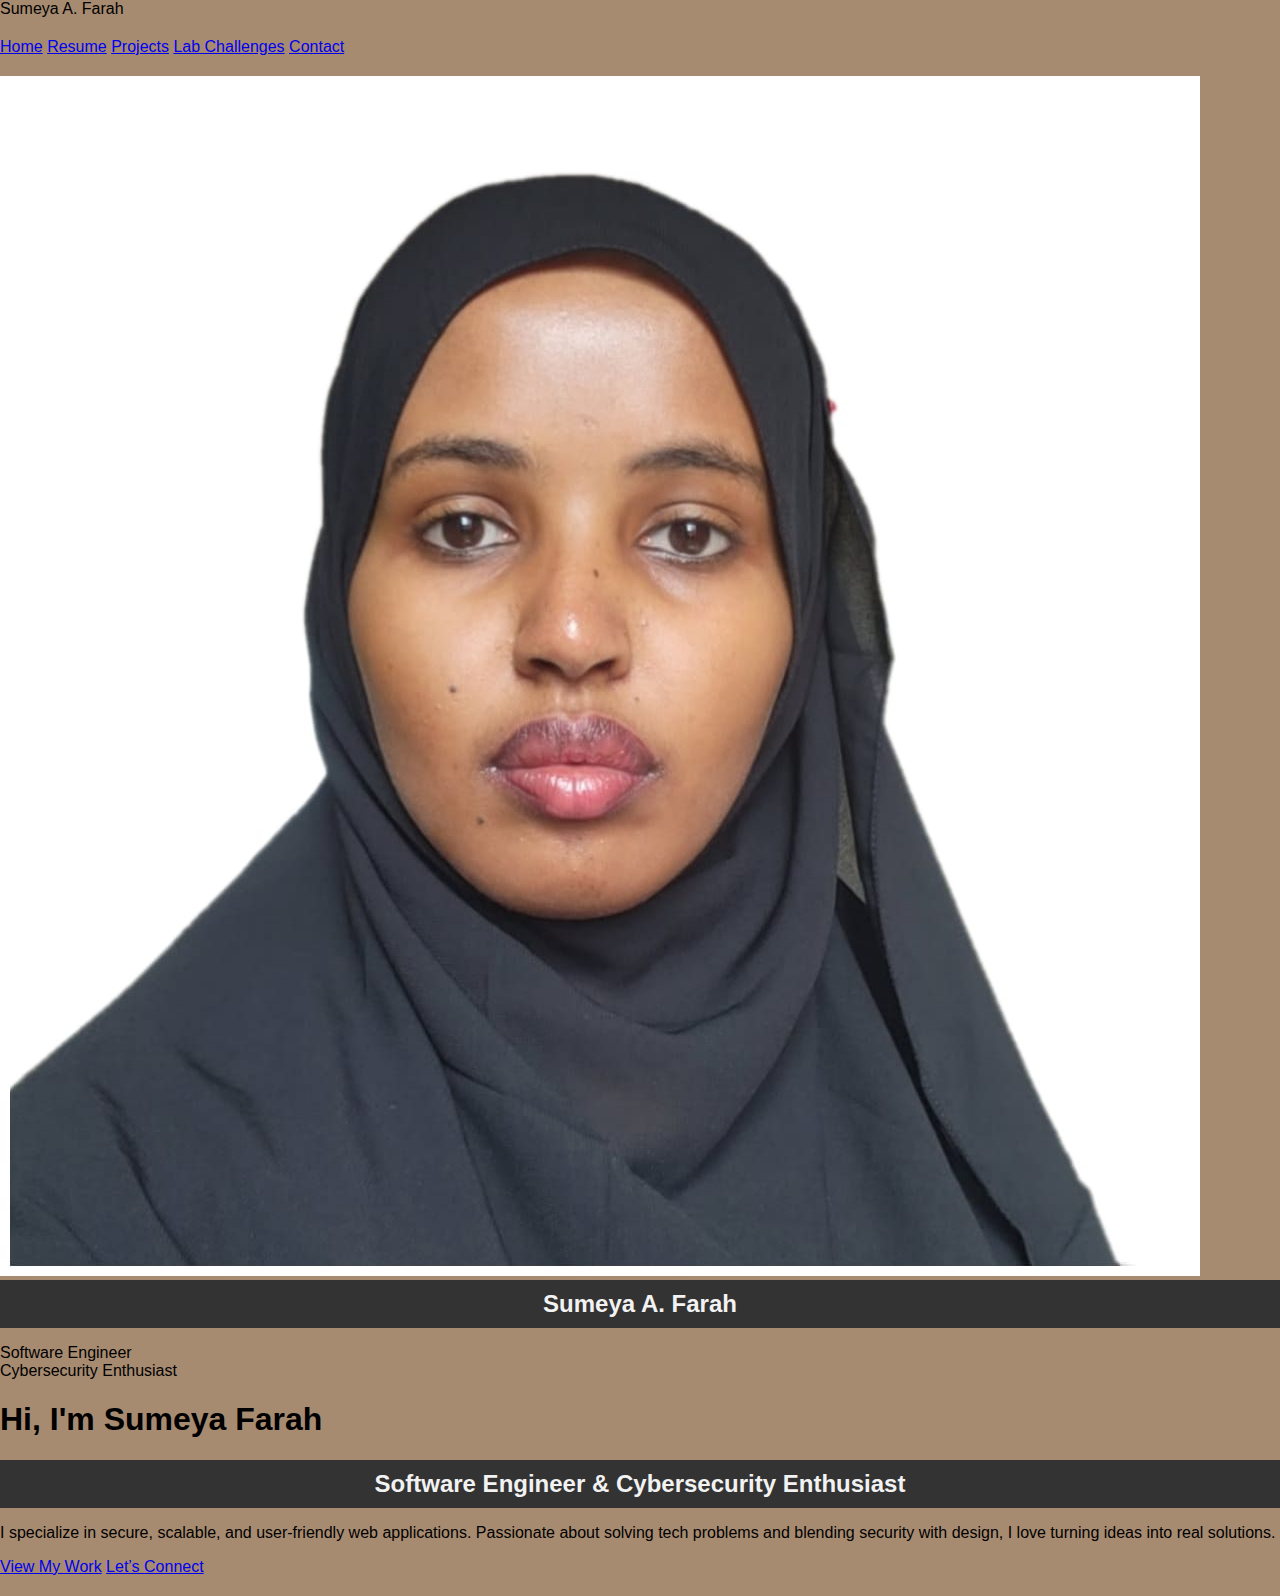
<file: index.html>
<!DOCTYPE html>
<html lang="en">
<head>
  <meta charset="UTF-8" />
  <meta name="viewport" content="width=device-width, initial-scale=1.0"/>
  <title>Sumeya A. Farah | Portfolio</title>
  <link rel="stylesheet" href="style.css" />
  <link href="https://fonts.googleapis.com/css2?family=Poppins:wght@400;600;700&display=swap" rel="stylesheet">
</head>
<body>
  <!-- Top Navbar -->
  <div class="navbar">
    <div class="nav-logo">Sumeya A. Farah</div>
    <div class="nav-links">
      <a href="index.html" class="active">Home</a>
      <a href="about.html">Resume</a>
      <a href="work.html">Projects</a>
      <a href="blog.html">Lab Challenges</a>
      <a href="contact.html">Contact</a>
    </div>
  </div>

  <!-- Page Layout -->
  <div class="main-content">
    <!-- Sidebar -->
    <aside class="sidebar animated-slide">
  <img src="images/sumeya-farah.jpg" alt="Sumeya Farah" class="profile-pic pulse" />
  <h2 class="sidebar-title">Sumeya A. Farah</h2>
  <p class="sidebar-role">Software Engineer<br>Cybersecurity Enthusiast</p>
</aside>


    <!-- Hero Section -->
    <section class="hero hero-left">
      <h1 class="slide-in">Hi, I'm <span class="highlight">Sumeya Farah</span></h1>
      <h2 class="slide-in delay-1">Software Engineer & Cybersecurity Enthusiast</h2>
      <p class="fade-in delay-2">
        I specialize in secure, scalable, and user-friendly web applications. Passionate about solving tech problems and blending security with design, I love turning ideas into real solutions.
      </p>
      <div class="cta-buttons fade-in delay-3">
        <a href="work.html" class="btn-primary">View My Work</a>
        <a href="contact.html" class="btn-outline">Let’s Connect</a>
      </div>
    </section>
  </div>

  <!-- JavaScript for Animation -->
  <script>
    const observer = new IntersectionObserver((entries) => {
      entries.forEach(entry => {
        if (entry.isIntersecting) {
          entry.target.classList.add('visible');
        }
      });
    }, { threshold: 0.1 });

    document.querySelectorAll('.fade-in, .slide-in').forEach(el => {
      observer.observe(el);
    });
  </script>
</body>
</html>
</file>
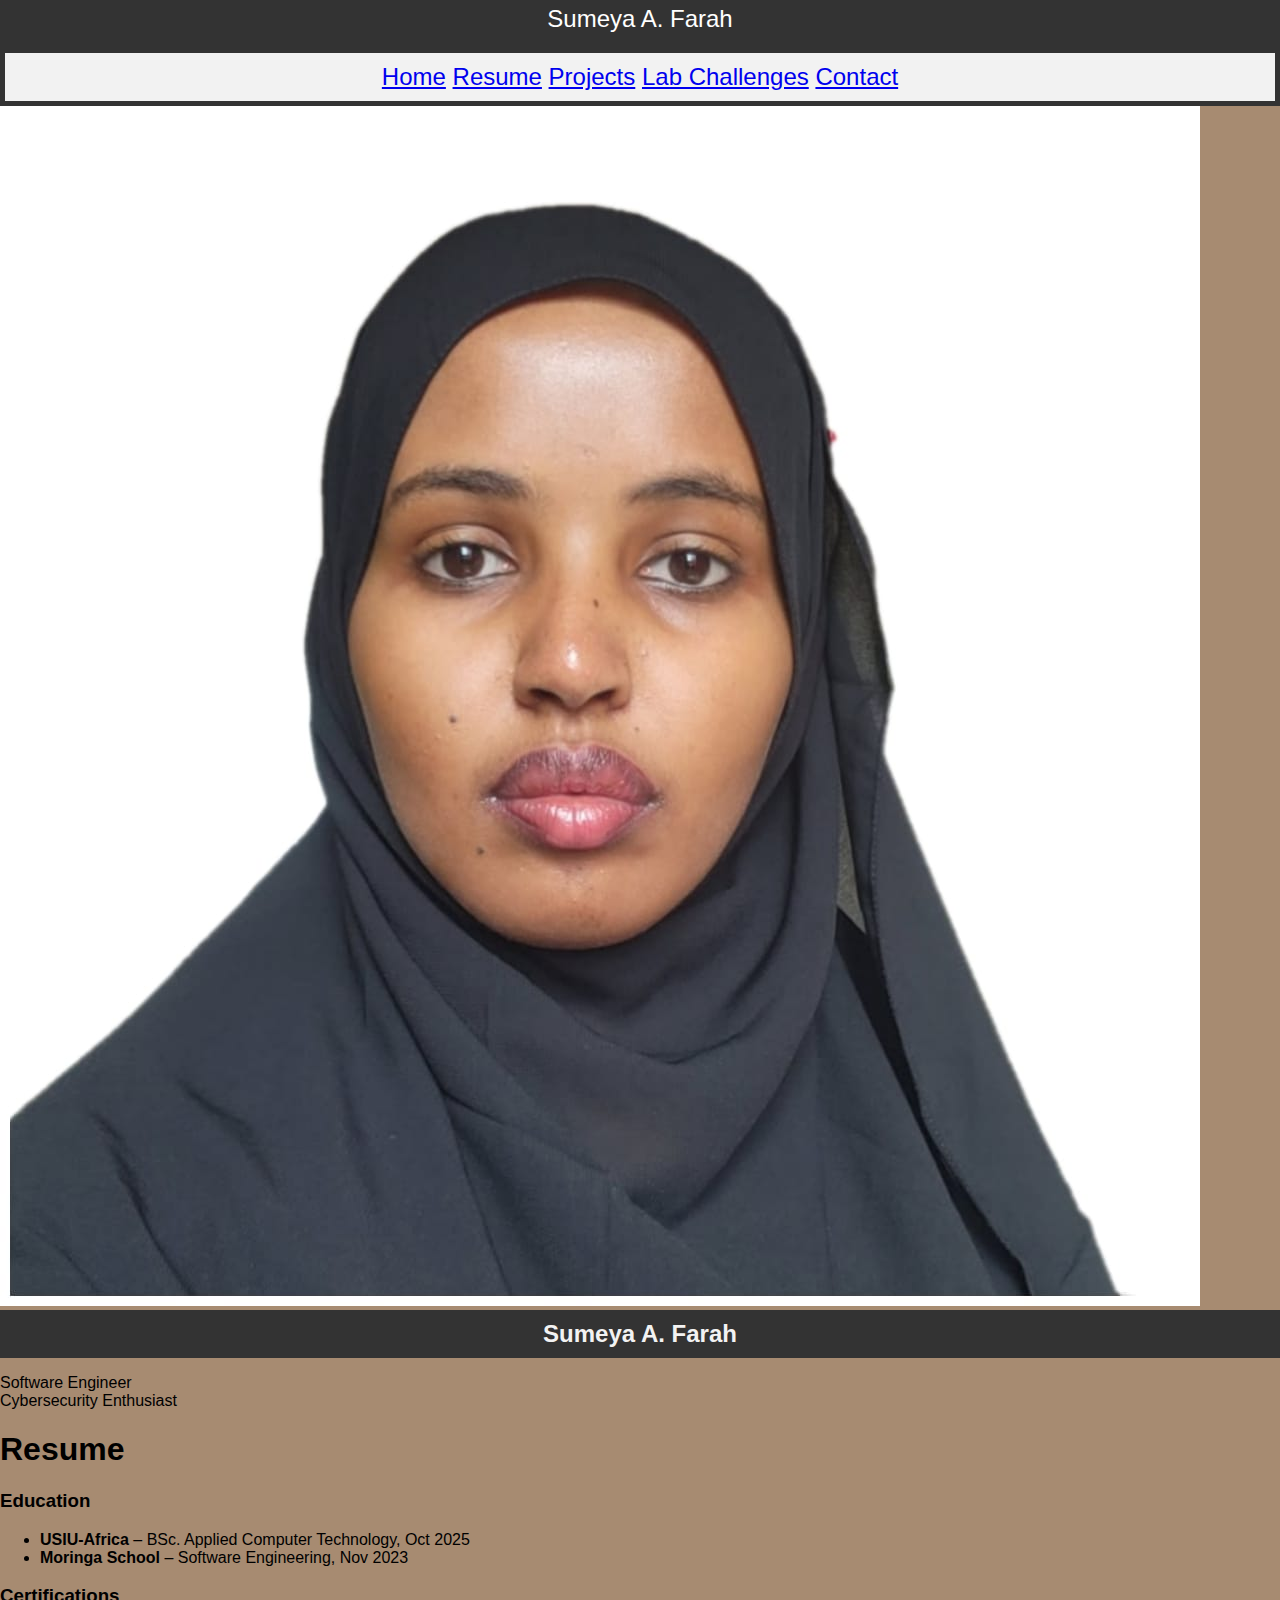
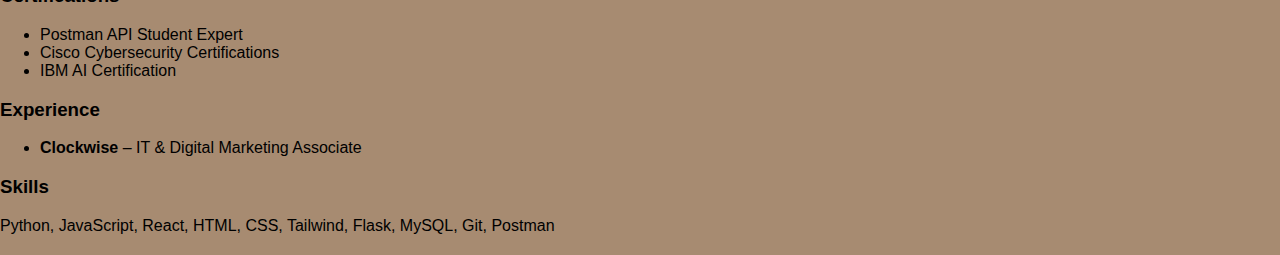
<file: about.html>
<!DOCTYPE html>
<html lang="en">
<head>
  <meta charset="UTF-8" />
  <meta name="viewport" content="width=device-width, initial-scale=1.0"/>
  <title>Resume | Sumeya Farah</title>
  <link rel="stylesheet" href="style.css" />
</head>
<body>
  <header class="navbar">
    <div class="nav-logo">Sumeya A. Farah</div>
    <nav class="nav-links">
      <a href="index.html">Home</a>
      <a href="about.html" class="active">Resume</a>
      <a href="work.html">Projects</a>
      <a href="blog.html">Lab Challenges</a>
      <a href="contact.html">Contact</a>
    </nav>
  </header>

  <div class="main-content">
    <aside class="sidebar animated-slide">
  <img src="images/sumeya-farah.jpg" alt="Sumeya Farah" class="profile-pic pulse" />
  <h2 class="sidebar-title">Sumeya A. Farah</h2>
  <p class="sidebar-role">Software Engineer<br>Cybersecurity Enthusiast</p>
</aside>


    <section class="content">
      <h1>Resume</h1>
      <h3>Education</h3>
      <ul>
        <li><strong>USIU-Africa</strong> – BSc. Applied Computer Technology, Oct 2025</li>
        <li><strong>Moringa School</strong> – Software Engineering, Nov 2023</li>
      </ul>

      <h3>Certifications</h3>
      <ul>
        <li>Postman API Student Expert</li>
        <li>Cisco Cybersecurity Certifications</li>
        <li>IBM AI Certification</li>
      </ul>

      <h3>Experience</h3>
      <ul>
        <li><strong>Clockwise</strong> – IT & Digital Marketing Associate</li>
      </ul>

      <h3>Skills</h3>
      <p>Python, JavaScript, React, HTML, CSS, Tailwind, Flask, MySQL, Git, Postman</p>
    </section>
  </div>
</body>
</html>
</file>
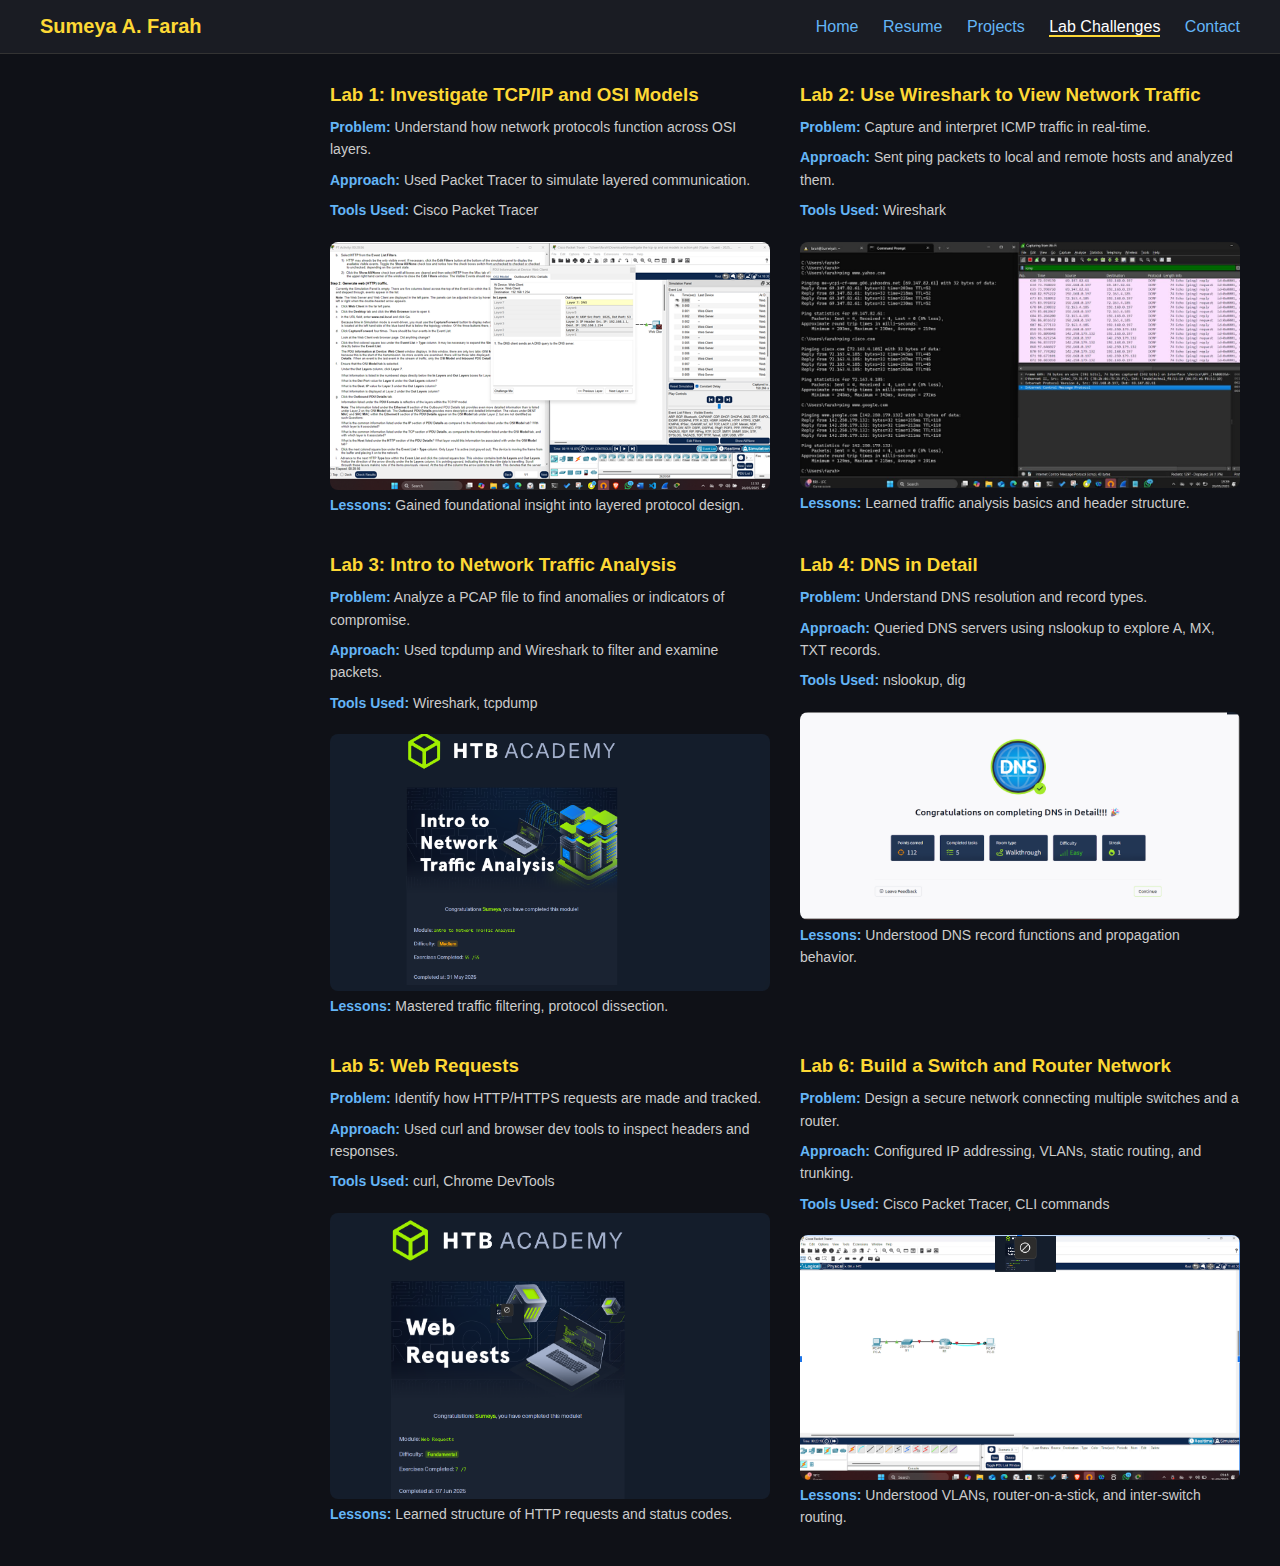
<file: blog.html>
<!DOCTYPE html>
<html lang="en">
<head>
  <meta charset="UTF-8" />
  <meta name="viewport" content="width=device-width, initial-scale=1.0"/>
  <title>Lab Challenges | Sumeya Farah</title>
  <style>
    * {
      margin: 0;
      padding: 0;
      box-sizing: border-box;
    }

    body {
      font-family: 'Poppins', sans-serif;
      background-color: #0f1117;
      color: #f5f5f5;
      min-height: 100vh;
    }

    .navbar {
      width: 100%;
      background-color: #1a1c23;
      padding: 15px 40px;
      display: flex;
      justify-content: space-between;
      align-items: center;
      border-bottom: 1px solid #333;
    }

    .nav-logo {
      font-size: 20px;
      font-weight: 600;
      color: #fdd835;
    }

    .nav-links a {
      color: #64b5f6;
      margin-left: 20px;
      text-decoration: none;
      font-weight: 500;
      transition: 0.3s;
    }

    .nav-links a:hover,
    .nav-links a.active {
      color: #ffffff;
      border-bottom: 2px solid #fdd835;
    }

    .main-content {
      display: flex;
      padding: 30px 40px;
      gap: 30px;
      flex-wrap: wrap;
    }

    .sidebar {
  width: 260px;
  background-color: #1a1c23;
  padding: 30px 20px;
  text-align: center;
  border-radius: 10px;
  box-shadow: 0 0 20px rgba(255, 255, 255, 0.03);
  transform: translateX(-20px);
  opacity: 0;
  animation: slideInLeft 1s ease-out forwards;
}

.sidebar-title {
  font-size: 18px;
  color: #fdd835;
  margin-top: 10px;
}

.sidebar-role {
  font-size: 14px;
  color: #ccc;
  margin-top: 5px;
}

.profile-pic {
  width: 150px;
  height: 150px;
  border-radius: 50%;
  object-fit: cover;
  border: 3px solid #fdd835;
  box-shadow: 0 0 15px rgba(253, 216, 53, 0.3);
  transition: transform 0.4s ease;
}

.profile-pic:hover {
  transform: scale(1.05);
}

/* Animation Keyframes */
@keyframes slideInLeft {
  0% {
    transform: translateX(-30px);
    opacity: 0;
  }
  100% {
    transform: translateX(0);
    opacity: 1;
  }
}


    .content {
      flex: 1;
      display: grid;
      grid-template-columns: repeat(auto-fit, minmax(340px, 1fr));
      gap: 30px;
    }

    .lab-card p {
  font-size: 14px;
  color: #ccc;
  margin-bottom: 8px;
  line-height: 1.6;
}

.lab-card p strong {
  color: #64b5f6;
}


    .lab-card:hover {
      transform: translateY(-5px);
      box-shadow: 0 8px 25px rgba(0,0,0,0.4);
    }

    .lab-card h3 {
      color: #fdd835;
      margin-bottom: 10px;
    }

    .lab-card p {
      font-size: 14px;
      color: #ccc;
      margin-bottom: 8px;
      line-height: 1.6;
    }

    .lab-card img {
      width: 100%;
      border-radius: 8px;
      margin-top: 12px;
    }

    @media (max-width: 768px) {
      .main-content {
        flex-direction: column;
      }

      .sidebar {
        width: 100%;
        margin-bottom: 20px;
      }
    }
  </style>
</head>
<body>

  <header class="navbar">
    <div class="nav-logo">Sumeya A. Farah</div>
    <nav class="nav-links">
      <a href="index.html">Home</a>
      <a href="about.html">Resume</a>
      <a href="work.html">Projects</a>
      <a href="blog.html" class="active">Lab Challenges</a>
      <a href="contact.html">Contact</a>
    </nav>
  </header>

  <div class="main-content">
    <!-- Sidebar -->
    <aside class="sidebar animated-slide">
  <img src="/images/sumeya-farah.jpg" alt="Sumeya Farah" class="profile-pic pulse" />
  <h2 class="sidebar-title">Sumeya A. Farah</h2>
  <p class="sidebar-role">Software Engineer<br>Cybersecurity Enthusiast</p>
</aside>


    <!-- Lab Cards -->
    <section class="content">

      <div class="lab-card">
        <h3>Lab 1: Investigate TCP/IP and OSI Models</h3>
        <p><strong>Problem:</strong> Understand how network protocols function across OSI layers.</p>
        <p><strong>Approach:</strong> Used Packet Tracer to simulate layered communication.</p>
        <p><strong>Tools Used:</strong> Cisco Packet Tracer</p>
        <img src="images/TCP-IP.png" alt="Lab 1 Screenshot">
        <p><strong>Lessons:</strong> Gained foundational insight into layered protocol design.</p>

      </div>

      <div class="lab-card">
        <h3>Lab 2: Use Wireshark to View Network Traffic</h3>
        <p><strong>Problem:</strong> Capture and interpret ICMP traffic in real-time.</p>
        <p><strong>Approach:</strong> Sent ping packets to local and remote hosts and analyzed them.</p>
        <p><strong>Tools Used:</strong> Wireshark</p>
        <img src="images/wireshackNetworkTraffic.png" alt="Lab 2 Screenshot">
        <p><strong>Lessons:</strong> Learned traffic analysis basics and header structure.</p>

      </div>

      <div class="lab-card">
        <h3>Lab 3: Intro to Network Traffic Analysis</h3>
        <p><strong>Problem:</strong> Analyze a PCAP file to find anomalies or indicators of compromise.</p>
        <p><strong>Approach:</strong> Used tcpdump and Wireshark to filter and examine packets.</p>
        <p><strong>Tools Used:</strong> Wireshark, tcpdump</p>
        <img src="images/Network-Traffic.png" alt="Lab 3 Screenshot">
        <p><strong>Lessons:</strong> Mastered traffic filtering, protocol dissection.</p>

      </div>

      <div class="lab-card">
        <h3>Lab 4: DNS in Detail</h3>
        <p><strong>Problem:</strong> Understand DNS resolution and record types.</p>
        <p><strong>Approach:</strong> Queried DNS servers using nslookup to explore A, MX, TXT records.</p>
        <p><strong>Tools Used:</strong> nslookup, dig</p>
        <img src="images/DNS.png" alt="Lab 4 Screenshot">
        <p><strong>Lessons:</strong> Understood DNS record functions and propagation behavior.</p>

      </div>

      <div class="lab-card">
        <h3>Lab 5: Web Requests</h3>
        <p><strong>Problem:</strong> Identify how HTTP/HTTPS requests are made and tracked.</p>
        <p><strong>Approach:</strong> Used curl and browser dev tools to inspect headers and responses.</p>
        <p><strong>Tools Used:</strong> curl, Chrome DevTools</p>
        <img src="images/webrequests.png" alt="Lab 5 Screenshot">
        <p><strong>Lessons:</strong> Learned structure of HTTP requests and status codes.</p>

      </div>

      <div class="lab-card">
        <h3>Lab 6: Build a Switch and Router Network</h3>
        <p><strong>Problem:</strong> Design a secure network connecting multiple switches and a router.</p>
        <p><strong>Approach:</strong> Configured IP addressing, VLANs, static routing, and trunking.</p>
        <p><strong>Tools Used:</strong> Cisco Packet Tracer, CLI commands</p>
        <img src="images/Switch and Router.png" alt="Lab 6 Screenshot">
        <p><strong>Lessons:</strong> Understood VLANs, router-on-a-stick, and inter-switch routing.</p>

      </div>

    </section>
  </div>
</body>
</html>
</file>
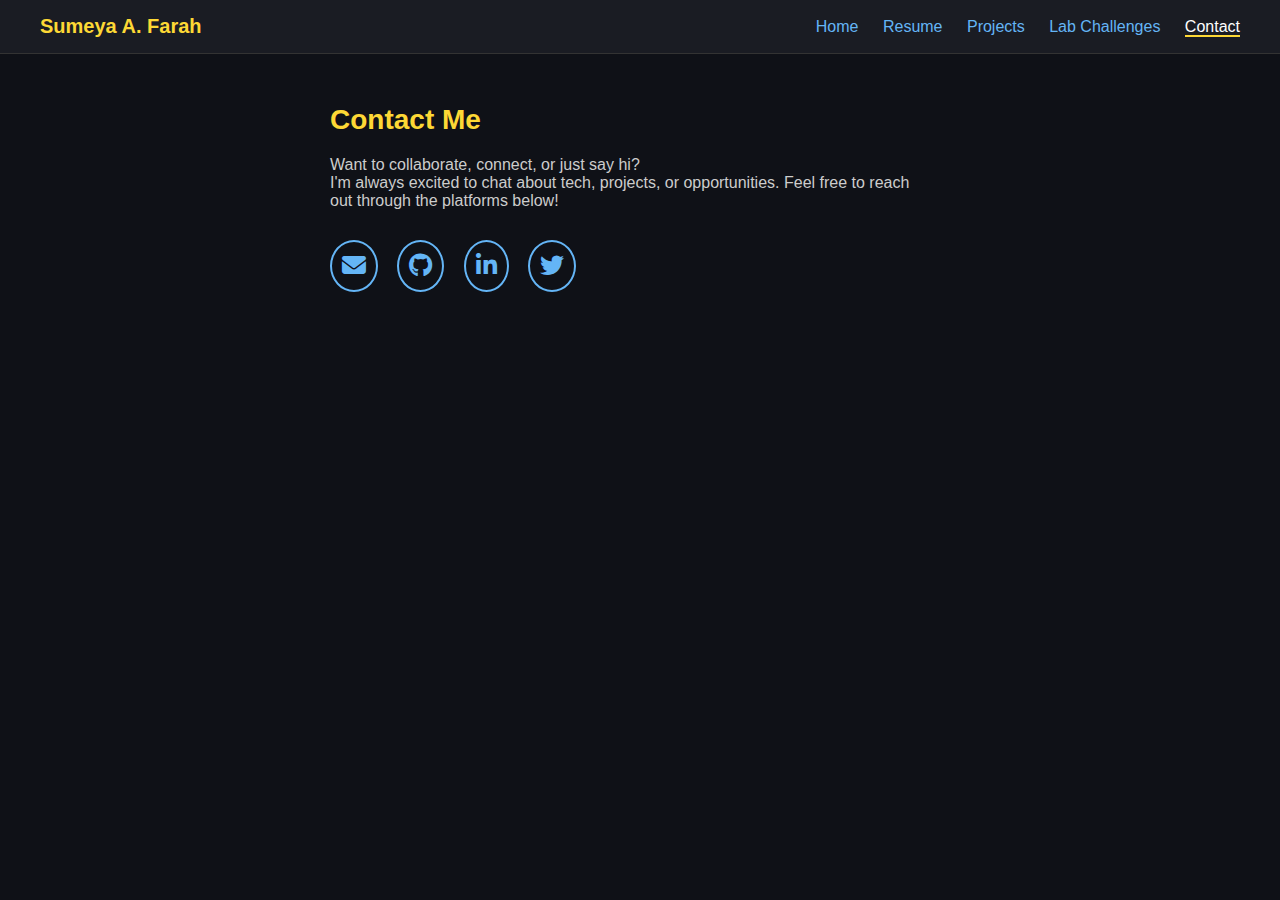
<file: contact.html>
<!DOCTYPE html>
<html lang="en">
<head>
  <meta charset="UTF-8" />
  <meta name="viewport" content="width=device-width, initial-scale=1.0"/>
  <title>Contact | Sumeya Farah</title>

  <!-- Font Awesome CDN for social icons -->
  <link rel="stylesheet" href="https://cdnjs.cloudflare.com/ajax/libs/font-awesome/6.4.0/css/all.min.css">

  <style>
    * {
      margin: 0;
      padding: 0;
      box-sizing: border-box;
    }

    body {
      font-family: 'Poppins', sans-serif;
      background-color: #0f1117;
      color: #f5f5f5;
      min-height: 100vh;
    }

    .navbar {
      width: 100%;
      background-color: #1a1c23;
      padding: 15px 40px;
      display: flex;
      justify-content: space-between;
      align-items: center;
      border-bottom: 1px solid #333;
    }

    .nav-logo {
      font-size: 20px;
      font-weight: 600;
      color: #fdd835;
    }

    .nav-links a {
      color: #64b5f6;
      margin-left: 20px;
      text-decoration: none;
      font-weight: 500;
      transition: 0.3s;
    }

    .nav-links a:hover,
    .nav-links a.active {
      color: #ffffff;
      border-bottom: 2px solid #fdd835;
    }

    .main-content {
      display: flex;
      padding: 30px 40px;
      gap: 30px;
      flex-wrap: wrap;
    }

    .sidebar {
      width: 260px;
      background-color: #1a1c23;
      padding: 30px 20px;
      text-align: center;
      border-radius: 10px;
      box-shadow: 0 0 20px rgba(255, 255, 255, 0.03);
      transform: translateX(-20px);
      opacity: 0;
      animation: slideInLeft 1s ease-out forwards;
    }

    .sidebar-title {
      font-size: 18px;
      color: #fdd835;
      margin-top: 10px;
    }

    .sidebar-role {
      font-size: 14px;
      color: #ccc;
      margin-top: 5px;
    }

    .profile-pic {
      width: 150px;
      height: 150px;
      border-radius: 50%;
      object-fit: cover;
      border: 3px solid #fdd835;
      box-shadow: 0 0 15px rgba(253, 216, 53, 0.3);
      transition: transform 0.4s ease;
    }

    .profile-pic:hover {
      transform: scale(1.05);
    }

    @keyframes slideInLeft {
      0% {
        transform: translateX(-30px);
        opacity: 0;
      }
      100% {
        transform: translateX(0);
        opacity: 1;
      }
    }

    .content {
      flex: 1;
      margin-top: 20px;
    }

    .content h1 {
      font-size: 28px;
      color: #fdd835;
      margin-bottom: 20px;
    }

    .content p {
      font-size: 16px;
      margin: 10px 0 30px;
      color: #ccc;
      max-width: 600px;
    }

    .social-icons {
      margin-top: 10px;
    }

    .social-icons a {
      margin-right: 15px;
      font-size: 24px;
      color: #64b5f6;
      border: 2px solid #64b5f6;
      padding: 10px;
      border-radius: 50%;
      display: inline-block;
      transition: 0.3s ease;
    }

    .social-icons a:hover {
      background-color: #64b5f6;
      color: #0f1117;
      transform: scale(1.1);
    }

    @media (max-width: 768px) {
      .main-content {
        flex-direction: column;
      }

      .sidebar {
        width: 100%;
        margin-bottom: 20px;
      }
    }
  </style>
</head>
<body>

  <header class="navbar">
    <div class="nav-logo">Sumeya A. Farah</div>
    <nav class="nav-links">
      <a href="index.html">Home</a>
      <a href="about.html">Resume</a>
      <a href="work.html">Projects</a>
      <a href="blog.html">Lab Challenges</a>
      <a href="contact.html" class="active">Contact</a>
    </nav>
  </header>

  <div class="main-content">
    <!-- Sidebar -->
    <aside class="sidebar animated-slide">
      <img src="images/sumeya-farah.jpg" alt="Sumeya Farah" class="profile-pic pulse" />
      <h2 class="sidebar-title">Sumeya A. Farah</h2>
      <p class="sidebar-role">Software Engineer<br>Cybersecurity Enthusiast</p>
    </aside>

    <!-- Contact Content -->
    <section class="content">
      <h1>Contact Me</h1>
      <p>
        Want to collaborate, connect, or just say hi?  <br>
        I'm always excited to chat about tech, projects, or opportunities. Feel free to reach out through the platforms below!
      </p>

      <div class="social-icons">
        <a href="mailto:sumeyafarah1714@gmail.com" target="_blank"><i class="fas fa-envelope"></i></a>
        <a href="https://github.com/Sumeiyah" target="_blank"><i class="fab fa-github"></i></a>
        <a href="https://www.linkedin.com/in/sumeya-farah-075595253" target="_blank"><i class="fab fa-linkedin-in"></i></a>
        <a href="https://twitter.com/" target="_blank"><i class="fab fa-twitter"></i></a>
      </div>
    </section>
  </div>
</body>
</html>
</file>
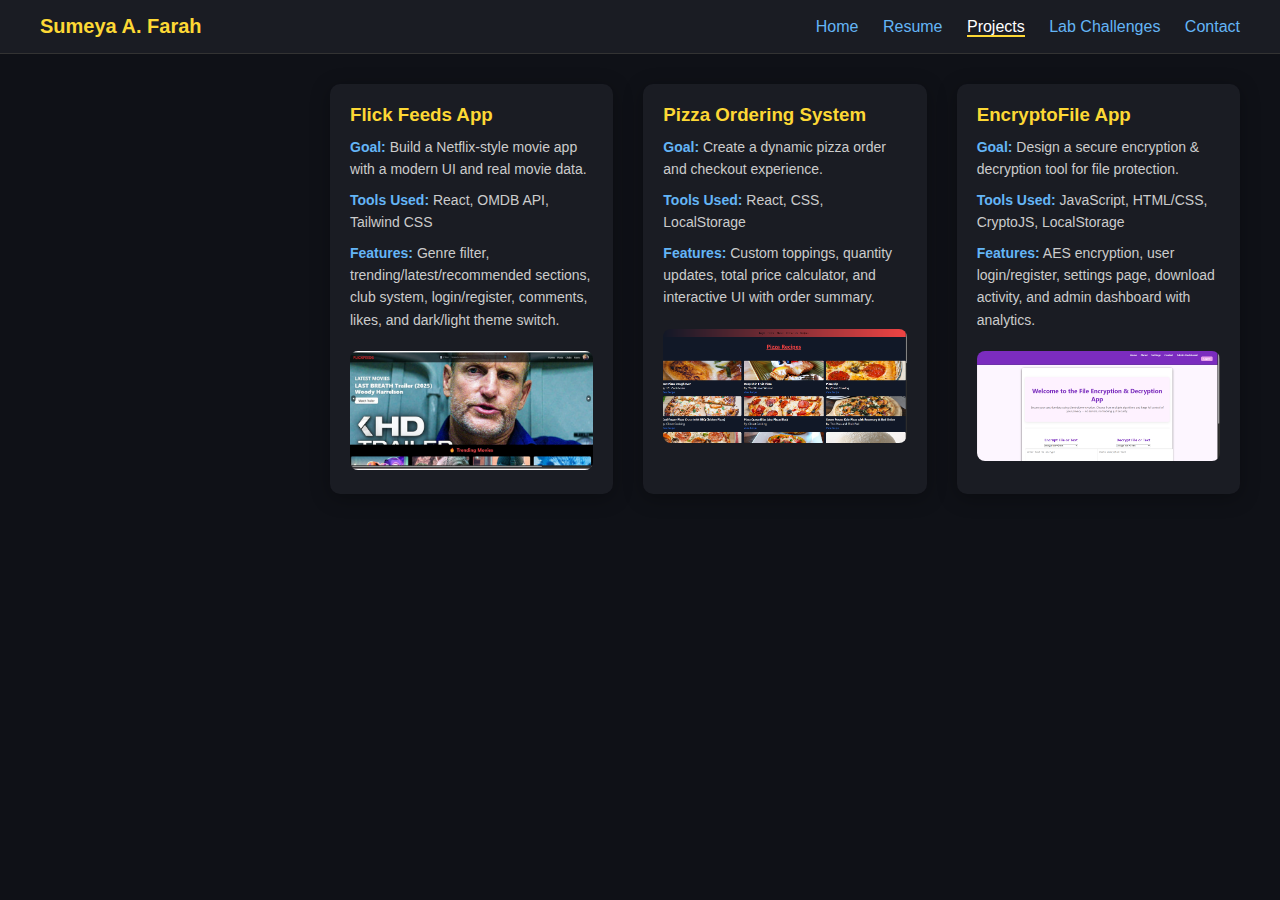
<file: work.html>
<!DOCTYPE html>
<html lang="en">
<head>
  <meta charset="UTF-8" />
  <meta name="viewport" content="width=device-width, initial-scale=1.0"/>
  <title>Projects | Sumeya Farah</title>
  <style>
    * {
      margin: 0;
      padding: 0;
      box-sizing: border-box;
    }

    body {
      font-family: 'Poppins', sans-serif;
      background-color: #0f1117;
      color: #f5f5f5;
      min-height: 100vh;
    }

    .navbar {
      width: 100%;
      background-color: #1a1c23;
      padding: 15px 40px;
      display: flex;
      justify-content: space-between;
      align-items: center;
      border-bottom: 1px solid #333;
    }

    .nav-logo {
      font-size: 20px;
      font-weight: 600;
      color: #fdd835;
    }

    .nav-links a {
      color: #64b5f6;
      margin-left: 20px;
      text-decoration: none;
      font-weight: 500;
      transition: 0.3s;
    }

    .nav-links a:hover,
    .nav-links a.active {
      color: #ffffff;
      border-bottom: 2px solid #fdd835;
    }

    .main-content {
      display: flex;
      padding: 30px 40px;
      gap: 30px;
      flex-wrap: wrap;
    }

    .sidebar {
  width: 260px;
  background-color: #1a1c23;
  padding: 30px 20px;
  text-align: center;
  border-radius: 10px;
  box-shadow: 0 0 20px rgba(255, 255, 255, 0.03);
  transform: translateX(-20px);
  opacity: 0;
  animation: slideInLeft 1s ease-out forwards;
}

.sidebar-title {
  font-size: 18px;
  color: #fdd835;
  margin-top: 10px;
}

.sidebar-role {
  font-size: 14px;
  color: #ccc;
  margin-top: 5px;
}

.profile-pic {
  width: 150px;
  height: 150px;
  border-radius: 50%;
  object-fit: cover;
  border: 3px solid #fdd835;
  box-shadow: 0 0 15px rgba(253, 216, 53, 0.3);
  transition: transform 0.4s ease;
}

.profile-pic:hover {
  transform: scale(1.05);
}

/* Animation Keyframes */
@keyframes slideInLeft {
  0% {
    transform: translateX(-30px);
    opacity: 0;
  }
  100% {
    transform: translateX(0);
    opacity: 1;
  }
}


    .content {
      flex: 1;
      display: grid;
      grid-template-columns: repeat(3, 1fr);
      gap: 30px;
    }

    .project-card {
      background-color: #1a1c23;
      padding: 20px;
      border-radius: 10px;
      box-shadow: 0 4px 20px rgba(0,0,0,0.3);
      transition: transform 0.3s ease, box-shadow 0.3s ease;
    }

    .project-card:hover {
      transform: translateY(-5px);
      box-shadow: 0 8px 25px rgba(0,0,0,0.4);
    }

    .project-card h3 {
      color: #fdd835;
      margin-bottom: 10px;
    }

    .project-card p {
      font-size: 14px;
      color: #ccc;
      margin-bottom: 8px;
      line-height: 1.6;
    }

    .project-card p strong {
      color: #64b5f6;
    }

    .project-card img {
      width: 100%;
      border-radius: 8px;
      margin-top: 12px;
    }

    @media (max-width: 768px) {
      .main-content {
        flex-direction: column;
      }

      .sidebar {
        width: 100%;
        margin-bottom: 20px;
      }

      .content {
        grid-template-columns: 1fr;
      }
    }
  </style>
</head>
<body>

  <header class="navbar">
    <div class="nav-logo">Sumeya A. Farah</div>
    <nav class="nav-links">
      <a href="index.html">Home</a>
      <a href="about.html">Resume</a>
      <a href="work.html" class="active">Projects</a>
      <a href="blog.html">Lab Challenges</a>
      <a href="contact.html">Contact</a>
    </nav>
  </header>

  <div class="main-content">
    <!-- Sidebar -->
    <aside class="sidebar animated-slide">
  <img src="images/sumeya-farah.jpg" alt="Sumeya Farah" class="profile-pic pulse" />
  <h2 class="sidebar-title">Sumeya A. Farah</h2>
  <p class="sidebar-role">Software Engineer<br>Cybersecurity Enthusiast</p>
</aside>


    <!-- Project Cards -->
    <section class="content">

      <div class="project-card">
        <h3>Flick Feeds App</h3>
        <p><strong>Goal:</strong> Build a Netflix-style movie app with a modern UI and real movie data.</p>
        <p><strong>Tools Used:</strong> React, OMDB API, Tailwind CSS</p>
        <p><strong>Features:</strong> Genre filter, trending/latest/recommended sections, club system, login/register, comments, likes, and dark/light theme switch.</p>
        <img src="images/Flickfeeds.png" alt="Flick Feeds App Screenshot">
      </div>

      <div class="project-card">
        <h3>Pizza Ordering System</h3>
        <p><strong>Goal:</strong> Create a dynamic pizza order and checkout experience.</p>
        <p><strong>Tools Used:</strong> React, CSS, LocalStorage</p>
        <p><strong>Features:</strong> Custom toppings, quantity updates, total price calculator, and interactive UI with order summary.</p>
        <img src="images/pizza.png" alt="Pizza App Screenshot">
      </div>

      <div class="project-card">
        <h3>EncryptoFile App</h3>
        <p><strong>Goal:</strong> Design a secure encryption & decryption tool for file protection.</p>
        <p><strong>Tools Used:</strong> JavaScript, HTML/CSS, CryptoJS, LocalStorage</p>
        <p><strong>Features:</strong> AES encryption, user login/register, settings page, download activity, and admin dashboard with analytics.</p>
        <img src="images/encrypto.png" alt="Encryption App Screenshot">
      </div>

    </section>
  </div>
</body>
</html>
</file>
<file: style.css>
body {
    font-family: Arial, sans-serif;
    margin: 0;
    padding: 0;
    background-color:#A78B71;
    
  }
  #sumeya{
    
    color:#333;
    font-size: large;
    font-weight: bold;
    text-align: center;
    padding:10px;
   
    margin:0;
  }
  
  header {
    background-color: #333;
    color: #fff;
    padding: 5px;
    text-align: center;
    
    font-size: x-large;
  }
  
  nav {
    background-color: #f2f2f2;
    padding: 10px;
  }
  
  nav ul {
    list-style-type: none;
    margin: 0;
    padding: 0;
    background-color: antiquewhite;
   
  }
  
  nav ul li {
    display: inline-block;
    margin-right: 10px;
   
    border-style: double;
    background-color: #333;
    padding: 10px;
    border-color: #333;
    
    
}
  
  h1 img{
    background-color: #333;
    padding: 0;
    height:225px;
    width:225px;
    display: flex;
    float:right;
    margin-bottom: 10px;
    
  }
  nav ul li a {
    color: #333;
    color: #f2f2f2;
    text-decoration: none;
  }
  nav ul li a:hover{
    color: #FF00FF;
  }
    
  nav ul li a:active {
    color: #0000FF;
  }
  
  
  main {
    padding: 20px;
  }
  
  div {
    margin-bottom: 20px;
  }
  
  footer {
    background-color: #333;
    color: #fff;
    padding: 10px;
    text-align: center;
  }
  h2{
    background-color: #333;
    text-align: center;
    color: #f2f2f2;
    padding: 10px;
    margin: 0;
  }
</file>
